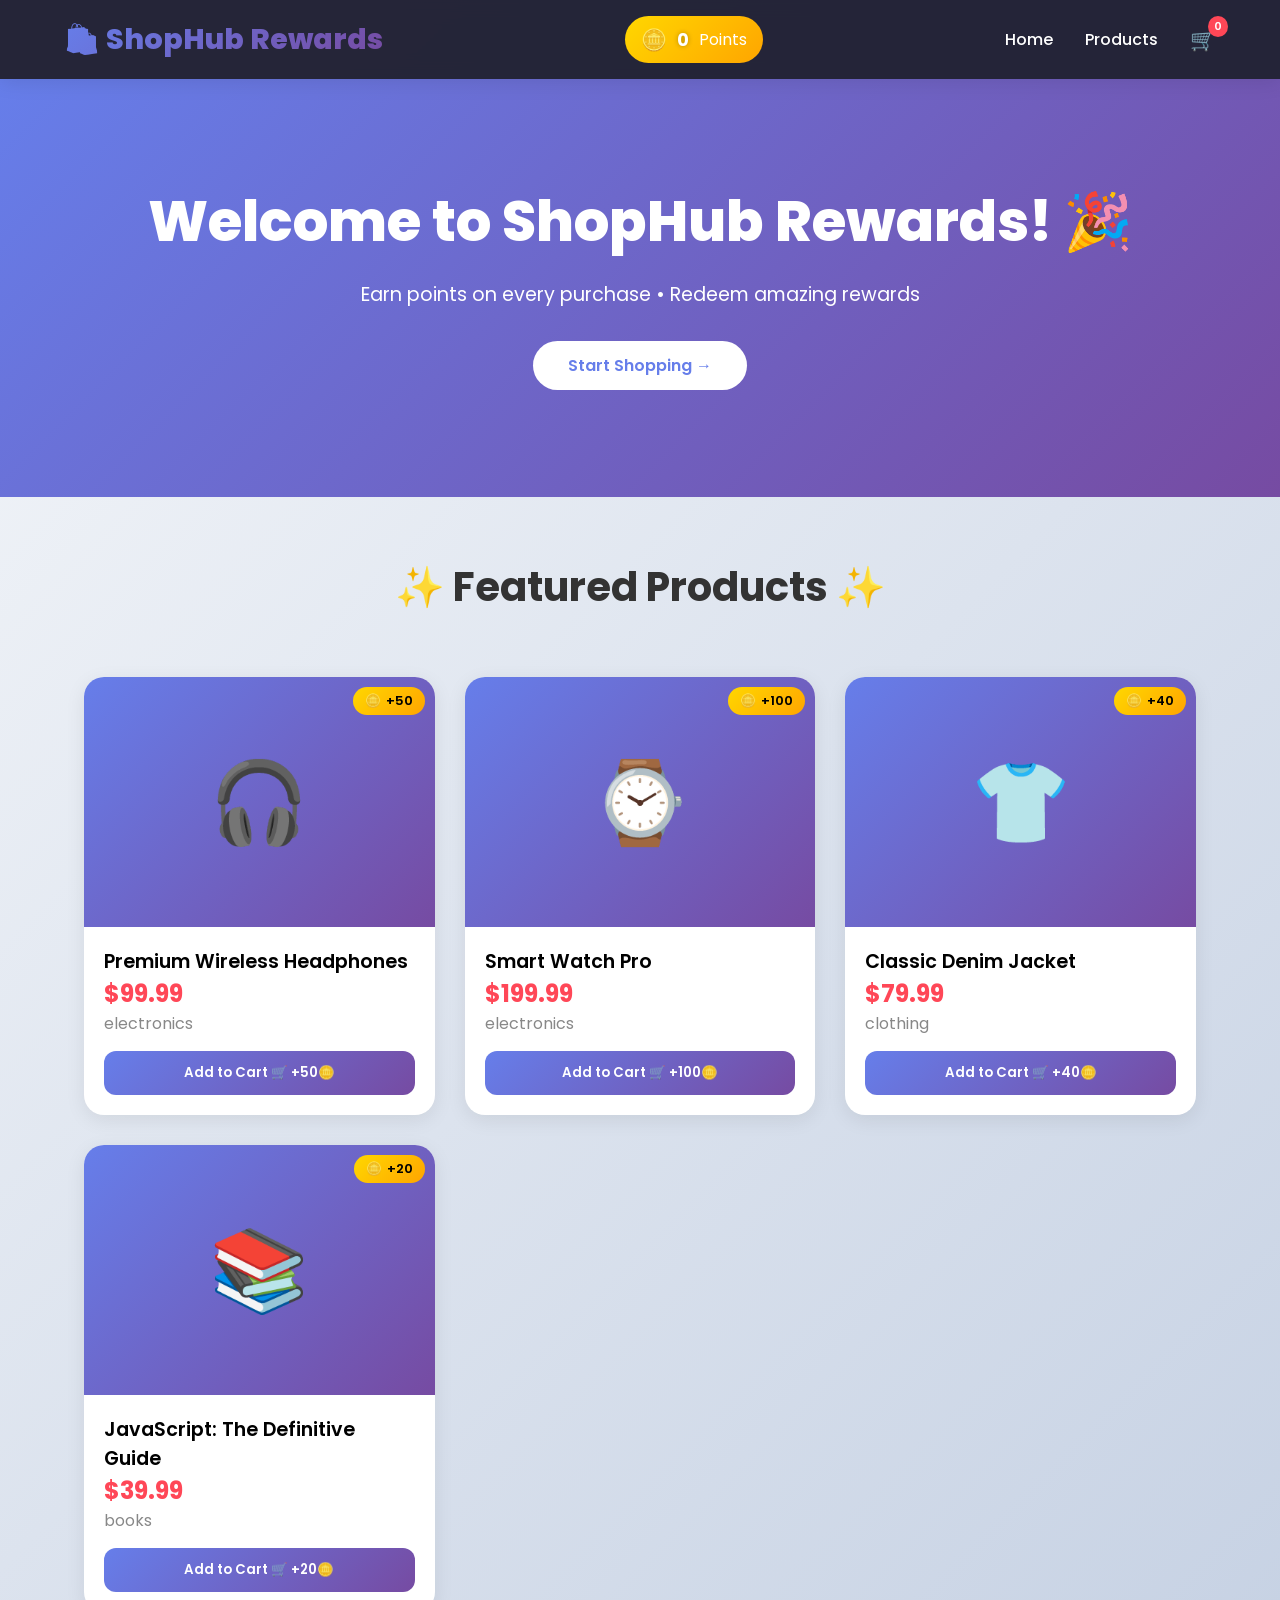
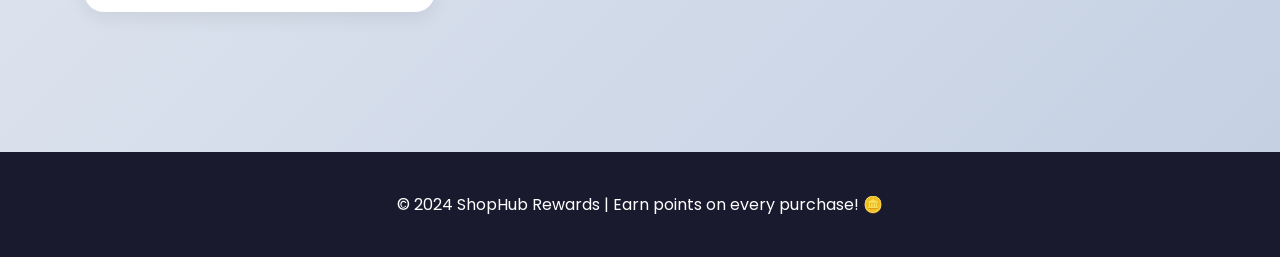
<file: index.html>
<!DOCTYPE html>
<html lang="en">
<head>
    <meta charset="UTF-8">
    <meta name="viewport" content="width=device-width, initial-scale=1.0">
    <title>ShopHub - Rewards E-Commerce Store</title>
    <link href="https://fonts.googleapis.com/css2?family=Poppins:wght@300;400;500;600;700;800;900&display=swap" rel="stylesheet">
    <style>
        * {
            margin: 0;
            padding: 0;
            box-sizing: border-box;
        }

        body {
            font-family: 'Poppins', sans-serif;
            background: linear-gradient(135deg, #f5f7fa 0%, #c3cfe2 100%);
            overflow-x: hidden;
            min-height: 100vh;
        }

        /* Loading Animation */
        .loader {
            position: fixed;
            top: 0;
            left: 0;
            width: 100%;
            height: 100%;
            background: linear-gradient(135deg, #667eea 0%, #764ba2 100%);
            display: flex;
            justify-content: center;
            align-items: center;
            z-index: 9999;
            animation: fadeOut 1s ease 2s forwards;
        }

        .loader-content {
            text-align: center;
        }

        .loader-circle {
            width: 80px;
            height: 80px;
            border: 4px solid rgba(255,255,255,0.3);
            border-top: 4px solid white;
            border-radius: 50%;
            animation: spin 0.8s linear infinite;
            margin: 0 auto 20px;
        }

        .loader-text {
            color: white;
            font-size: 1.2rem;
            font-weight: 600;
            letter-spacing: 2px;
            animation: pulse 1.5s ease infinite;
        }

        @keyframes spin {
            0% { transform: rotate(0deg); }
            100% { transform: rotate(360deg); }
        }

        @keyframes pulse {
            0%, 100% { opacity: 1; transform: scale(1); }
            50% { opacity: 0.7; transform: scale(1.1); }
        }

        @keyframes fadeOut {
            to {
                opacity: 0;
                visibility: hidden;
            }
        }

        /* Navigation */
        .navbar {
            background: rgba(26, 26, 46, 0.95);
            backdrop-filter: blur(10px);
            color: white;
            padding: 1rem 5%;
            display: flex;
            justify-content: space-between;
            align-items: center;
            position: sticky;
            top: 0;
            z-index: 1000;
            box-shadow: 0 2px 20px rgba(0,0,0,0.1);
            animation: slideDown 0.6s ease;
        }

        @keyframes slideDown {
            from {
                transform: translateY(-100%);
                opacity: 0;
            }
            to {
                transform: translateY(0);
                opacity: 1;
            }
        }

        .logo {
            font-size: 1.8rem;
            font-weight: 800;
            background: linear-gradient(135deg, #667eea 0%, #764ba2 100%);
            -webkit-background-clip: text;
            -webkit-text-fill-color: transparent;
            background-clip: text;
            animation: fadeInLeft 0.8s ease;
        }

        .rewards-badge {
            background: linear-gradient(135deg, #FFD700, #FFA500);
            padding: 8px 16px;
            border-radius: 50px;
            display: flex;
            align-items: center;
            gap: 10px;
            cursor: pointer;
            transition: all 0.3s;
            animation: bounceIn 0.8s ease;
        }

        .rewards-badge:hover {
            transform: scale(1.05);
            box-shadow: 0 5px 20px rgba(255,215,0,0.3);
        }

        .coin-icon {
            font-size: 1.3rem;
            animation: rotateCoin 3s linear infinite;
        }

        @keyframes rotateCoin {
            from { transform: rotateY(0deg); }
            to { transform: rotateY(360deg); }
        }

        #reward-points {
            font-weight: 700;
            font-size: 1.1rem;
            color: #fff;
            text-shadow: 0 0 5px rgba(0,0,0,0.3);
        }

        .nav-links {
            display: flex;
            gap: 2rem;
            align-items: center;
        }

        .nav-links a {
            color: white;
            text-decoration: none;
            font-weight: 500;
            transition: all 0.3s;
            position: relative;
        }

        .nav-links a::before {
            content: '';
            position: absolute;
            bottom: -5px;
            left: 0;
            width: 0;
            height: 2px;
            background: linear-gradient(135deg, #667eea 0%, #764ba2 100%);
            transition: width 0.3s ease;
        }

        .nav-links a:hover::before {
            width: 100%;
        }

        .cart-icon {
            position: relative;
            font-size: 1.3rem;
        }

        #cart-count {
            position: absolute;
            top: -8px;
            right: -12px;
            background: #ff4757;
            color: white;
            border-radius: 50%;
            padding: 2px 6px;
            font-size: 11px;
            font-weight: 600;
            animation: pulse 1s ease infinite;
        }

        /* Hero Section */
        .hero {
            background: linear-gradient(135deg, #667eea 0%, #764ba2 100%);
            color: white;
            text-align: center;
            padding: 100px 20px;
            position: relative;
            overflow: hidden;
        }

        .hero::before {
            content: '';
            position: absolute;
            top: -50%;
            left: -50%;
            width: 200%;
            height: 200%;
            background: radial-gradient(circle, rgba(255,255,255,0.1) 1%, transparent 1%);
            background-size: 50px 50px;
            animation: moveBackground 20s linear infinite;
        }

        @keyframes moveBackground {
            from { transform: translate(0, 0); }
            to { transform: translate(50px, 50px); }
        }

        .hero h1 {
            font-size: 3.5rem;
            font-weight: 800;
            margin-bottom: 1rem;
            animation: fadeInUp 0.8s ease;
        }

        .hero p {
            font-size: 1.2rem;
            margin-bottom: 2rem;
            animation: fadeInUp 0.8s ease 0.2s backwards;
        }

        /* Rewards Modal */
        .modal {
            display: none;
            position: fixed;
            top: 0;
            left: 0;
            width: 100%;
            height: 100%;
            background: rgba(0,0,0,0.8);
            z-index: 2000;
            animation: fadeIn 0.3s ease;
        }

        .modal-content {
            position: absolute;
            top: 50%;
            left: 50%;
            transform: translate(-50%, -50%);
            background: white;
            padding: 40px;
            border-radius: 30px;
            max-width: 500px;
            width: 90%;
            text-align: center;
            animation: bounceIn 0.5s ease;
        }

        .reward-item {
            background: linear-gradient(135deg, #FFD700, #FFA500);
            padding: 20px;
            margin: 15px 0;
            border-radius: 15px;
            cursor: pointer;
            transition: all 0.3s;
        }

        .reward-item:hover {
            transform: translateX(10px);
            box-shadow: 0 5px 20px rgba(0,0,0,0.2);
        }

        /* Celebration Effect */
        .celebration {
            position: fixed;
            top: 0;
            left: 0;
            width: 100%;
            height: 100%;
            pointer-events: none;
            z-index: 10000;
        }

        .confetti {
            position: absolute;
            width: 10px;
            height: 10px;
            background: #ff0;
            animation: fall 3s linear forwards;
        }

        @keyframes fall {
            to {
                transform: translateY(100vh) rotate(360deg);
                opacity: 0;
            }
        }

        /* Product Cards with Rewards */
        .product-card {
            background: white;
            border-radius: 20px;
            overflow: hidden;
            box-shadow: 0 5px 20px rgba(0,0,0,0.08);
            transition: all 0.4s cubic-bezier(0.175, 0.885, 0.32, 1.275);
            position: relative;
        }

        .product-card:hover {
            transform: translateY(-10px) scale(1.02);
            box-shadow: 0 20px 40px rgba(0,0,0,0.15);
        }

        .reward-badge {
            position: absolute;
            top: 10px;
            right: 10px;
            background: linear-gradient(135deg, #FFD700, #FFA500);
            padding: 5px 12px;
            border-radius: 20px;
            font-size: 0.8rem;
            font-weight: 600;
            z-index: 10;
            display: flex;
            align-items: center;
            gap: 5px;
            animation: bounceIn 0.5s ease;
        }

        /* Notification */
        .reward-notification {
            position: fixed;
            top: 100px;
            right: 20px;
            background: linear-gradient(135deg, #FFD700, #FFA500);
            color: #333;
            padding: 15px 25px;
            border-radius: 50px;
            font-family: 'Poppins', sans-serif;
            font-weight: 600;
            z-index: 10000;
            animation: slideInRight 0.5s ease, fadeOut 0.5s ease 2s forwards;
            box-shadow: 0 5px 20px rgba(0,0,0,0.2);
            display: flex;
            align-items: center;
            gap: 10px;
        }

        /* Buttons */
        .btn-primary {
            display: inline-block;
            background: white;
            color: #667eea;
            padding: 12px 35px;
            border-radius: 50px;
            text-decoration: none;
            font-weight: 600;
            transition: all 0.3s;
            position: relative;
            overflow: hidden;
            cursor: pointer;
            border: none;
            font-family: 'Poppins', sans-serif;
        }

        .add-to-cart {
            background: linear-gradient(135deg, #667eea 0%, #764ba2 100%);
            color: white;
            border: none;
            padding: 12px;
            width: 100%;
            border-radius: 12px;
            cursor: pointer;
            font-family: 'Poppins', sans-serif;
            font-weight: 600;
            transition: all 0.3s;
        }

        /* Keyframes */
        @keyframes fadeInUp {
            from {
                opacity: 0;
                transform: translateY(30px);
            }
            to {
                opacity: 1;
                transform: translateY(0);
            }
        }

        @keyframes fadeInLeft {
            from {
                opacity: 0;
                transform: translateX(-30px);
            }
            to {
                opacity: 1;
                transform: translateX(0);
            }
        }

        @keyframes fadeInRight {
            from {
                opacity: 0;
                transform: translateX(30px);
            }
            to {
                opacity: 1;
                transform: translateX(0);
            }
        }

        @keyframes slideInRight {
            from {
                opacity: 0;
                transform: translateX(100px);
            }
            to {
                opacity: 1;
                transform: translateX(0);
            }
        }

        @keyframes bounceIn {
            0% {
                opacity: 0;
                transform: scale(0.3);
            }
            50% {
                opacity: 0.9;
                transform: scale(1.05);
            }
            80% {
                transform: scale(0.95);
            }
            100% {
                opacity: 1;
                transform: scale(1);
            }
        }

        @keyframes fadeIn {
            from { opacity: 0; }
            to { opacity: 1; }
        }

        .products-grid {
            display: grid;
            grid-template-columns: repeat(auto-fill, minmax(280px, 1fr));
            gap: 30px;
            max-width: 1200px;
            margin: 0 auto;
            padding: 20px;
        }

        .products-section {
            padding: 60px 5%;
        }

        .products-section h2 {
            text-align: center;
            font-size: 2.5rem;
            font-weight: 700;
            margin-bottom: 40px;
            color: #333;
        }

        .filters {
            text-align: center;
            margin-bottom: 40px;
        }

        .filter-btn {
            background: #e0e0e0;
            border: none;
            padding: 10px 28px;
            margin: 0 8px;
            border-radius: 50px;
            cursor: pointer;
            font-family: 'Poppins', sans-serif;
            font-weight: 500;
            transition: all 0.3s;
        }

        .filter-btn.active {
            background: linear-gradient(135deg, #667eea 0%, #764ba2 100%);
            color: white;
        }

        .page {
            display: none;
        }

        .page.active {
            display: block;
            animation: fadeIn 0.5s ease;
        }

        footer {
            background: #1a1a2e;
            color: white;
            text-align: center;
            padding: 40px;
            margin-top: 60px;
        }

        @media (max-width: 768px) {
            .navbar {
                flex-direction: column;
                gap: 15px;
            }
            .hero h1 {
                font-size: 2rem;
            }
        }
    </style>
</head>
<body>
    <!-- Loading Animation -->
    <div class="loader">
        <div class="loader-content">
            <div class="loader-circle"></div>
            <div class="loader-text">✨ SHOPHUB REWARDS ✨</div>
        </div>
    </div>

    <!-- Navigation -->
    <nav class="navbar">
        <div class="logo">🛍️ ShopHub Rewards</div>
        <div class="rewards-badge" onclick="showRewardsModal()">
            <span class="coin-icon">🪙</span>
            <span id="reward-points">0</span>
            <span>Points</span>
        </div>
        <div class="nav-links">
            <a href="#" onclick="showPage('home')">Home</a>
            <a href="#" onclick="showPage('products')">Products</a>
            <a href="#" onclick="showPage('cart')" class="cart-icon">
                🛒 <span id="cart-count">0</span>
            </a>
        </div>
    </nav>

    <!-- Rewards Modal -->
    <div id="rewards-modal" class="modal">
        <div class="modal-content">
            <h2 style="margin-bottom: 20px;">🎁 Reward Store 🎁</h2>
            <p style="margin-bottom: 20px;">You have <strong id="modal-points">0</strong> points</p>
            <div class="reward-item" onclick="redeemReward('10% OFF Coupon', 100)">
                <strong>🎫 10% OFF Coupon</strong>
                <p>Get 10% discount on next purchase</p>
                <small>Cost: 100 points</small>
            </div>
            <div class="reward-item" onclick="redeemReward('Free Shipping', 200)">
                <strong>🚚 Free Shipping</strong>
                <p>Free shipping on your next order</p>
                <small>Cost: 200 points</small>
            </div>
            <div class="reward-item" onclick="redeemReward('$20 Gift Card', 500)">
                <strong>💝 $20 Gift Card</strong>
                <p>$20 credit for any purchase</p>
                <small>Cost: 500 points</small>
            </div>
            <div class="reward-item" onclick="redeemReward('VIP Membership', 1000)">
                <strong>👑 VIP Membership</strong>
                <p>Exclusive deals and offers</p>
                <small>Cost: 1000 points</small>
            </div>
            <button class="btn-primary" onclick="closeModal()" style="margin-top: 20px;">Close</button>
        </div>
    </div>

    <!-- Home Page -->
    <div id="home-page" class="page active">
        <div class="hero">
            <h1>Welcome to ShopHub Rewards! 🎉</h1>
            <p>Earn points on every purchase • Redeem amazing rewards</p>
            <a href="#" onclick="showPage('products')" class="btn-primary">Start Shopping →</a>
        </div>
        
        <div class="products-section">
            <h2>✨ Featured Products ✨</h2>
            <div class="products-grid" id="featured-products"></div>
        </div>
    </div>

    <!-- Products Page -->
    <div id="products-page" class="page">
        <div class="products-section">
            <h2>All Products</h2>
            <div class="filters">
                <button class="filter-btn active" onclick="filterProducts('all')">All</button>
                <button class="filter-btn" onclick="filterProducts('electronics')">Electronics</button>
                <button class="filter-btn" onclick="filterProducts('clothing')">Clothing</button>
                <button class="filter-btn" onclick="filterProducts('books')">Books</button>
            </div>
            <div class="products-grid" id="all-products"></div>
        </div>
    </div>

    <!-- Cart Page -->
    <div id="cart-page" class="page">
        <div class="products-section">
            <h2>Shopping Cart</h2>
            <div id="cart-content"></div>
        </div>
    </div>

    <footer>
        <p>© 2024 ShopHub Rewards | Earn points on every purchase! 🪙</p>
    </footer>

    <script>
        // Product Data
        const products = [
            { id: 1, name: "Premium Wireless Headphones", price: 99.99, category: "electronics", icon: "🎧", featured: true, points: 50 },
            { id: 2, name: "Smart Watch Pro", price: 199.99, category: "electronics", icon: "⌚", featured: true, points: 100 },
            { id: 3, name: "Classic Denim Jacket", price: 79.99, category: "clothing", icon: "👕", featured: true, points: 40 },
            { id: 4, name: "JavaScript: The Definitive Guide", price: 39.99, category: "books", icon: "📚", featured: true, points: 20 },
            { id: 5, name: "Wireless Gaming Mouse", price: 49.99, category: "electronics", icon: "🖱️", featured: false, points: 25 },
            { id: 6, name: "Running Shoes", price: 89.99, category: "clothing", icon: "👟", featured: false, points: 45 },
            { id: 7, name: "4K Action Camera", price: 299.99, category: "electronics", icon: "📷", featured: false, points: 150 },
            { id: 8, name: "Cotton T-Shirt", price: 24.99, category: "clothing", icon: "👕", featured: false, points: 12 },
            { id: 9, name: "Python Crash Course", price: 34.99, category: "books", icon: "📖", featured: false, points: 17 },
            { id: 10, name: "Bluetooth Speaker", price: 79.99, category: "electronics", icon: "🔊", featured: false, points: 40 }
        ];

        // Reward System
        let rewardPoints = parseInt(localStorage.getItem('rewardPoints')) || 0;
        let activeCoupon = localStorage.getItem('activeCoupon') || null;

        function updateRewardPoints() {
            document.getElementById('reward-points').textContent = rewardPoints;
            if (document.getElementById('modal-points')) {
                document.getElementById('modal-points').textContent = rewardPoints;
            }
            localStorage.setItem('rewardPoints', rewardPoints);
        }

        function addRewardPoints(points) {
            rewardPoints += points;
            updateRewardPoints();
            
            // Show reward notification
            showRewardNotification(`+${points} points earned! 🪙`);
            
            // Create celebration effect
            createConfetti();
        }

        function showRewardNotification(message) {
            const notification = document.createElement('div');
            notification.className = 'reward-notification';
            notification.innerHTML = `🎉 ${message}`;
            document.body.appendChild(notification);
            setTimeout(() => notification.remove(), 2500);
        }

        function createConfetti() {
            for (let i = 0; i < 50; i++) {
                const confetti = document.createElement('div');
                confetti.className = 'confetti';
                confetti.style.left = Math.random() * 100 + '%';
                confetti.style.background = `hsl(${Math.random() * 360}, 100%, 50%)`;
                confetti.style.animationDelay = Math.random() * 2 + 's';
                document.body.appendChild(confetti);
                setTimeout(() => confetti.remove(), 3000);
            }
        }

        function showRewardsModal() {
            document.getElementById('rewards-modal').style.display = 'block';
            document.getElementById('modal-points').textContent = rewardPoints;
        }

        function closeModal() {
            document.getElementById('rewards-modal').style.display = 'none';
        }

        function redeemReward(rewardName, cost) {
            if (rewardPoints >= cost) {
                rewardPoints -= cost;
                updateRewardPoints();
                
                if (rewardName === '10% OFF Coupon') {
                    activeCoupon = '10% OFF';
                    localStorage.setItem('activeCoupon', activeCoupon);
                    showRewardNotification(`🎫 ${rewardName} activated! 10% off your next purchase!`);
                } else if (rewardName === 'Free Shipping') {
                    activeCoupon = 'FREE SHIPPING';
                    localStorage.setItem('activeCoupon', activeCoupon);
                    showRewardNotification(`🚚 ${rewardName} activated! Free shipping on next order!`);
                } else {
                    showRewardNotification(`🎁 ${rewardName} redeemed successfully!`);
                }
                
                createConfetti();
                closeModal();
            } else {
                alert(`Not enough points! You need ${cost - rewardPoints} more points.`);
            }
        }

        // Cart
        let cart = JSON.parse(localStorage.getItem('cart')) || [];

        function updateCartCount() {
            const total = cart.reduce((sum, item) => sum + item.quantity, 0);
            document.getElementById('cart-count').textContent = total;
        }

        function saveCart() {
            localStorage.setItem('cart', JSON.stringify(cart));
            updateCartCount();
        }

        function addToCart(productId) {
            const product = products.find(p => p.id === productId);
            const existingItem = cart.find(item => item.id === productId);
            
            if (existingItem) {
                existingItem.quantity++;
            } else {
                cart.push({ ...product, quantity: 1 });
            }
            
            saveCart();
            
            // Add reward points when adding to cart
            addRewardPoints(product.points);
            
            const notification = document.createElement('div');
            notification.textContent = `✓ ${product.name} added! +${product.points} points!`;
            notification.style.cssText = `
                position: fixed;
                top: 80px;
                right: 20px;
                background: linear-gradient(135deg, #667eea 0%, #764ba2 100%);
                color: white;
                padding: 12px 24px;
                border-radius: 12px;
                font-family: 'Poppins', sans-serif;
                font-weight: 500;
                z-index: 10000;
                animation: slideInRight 0.5s ease, fadeOut 0.5s ease 2s forwards;
                box-shadow: 0 5px 20px rgba(0,0,0,0.2);
            `;
            document.body.appendChild(notification);
            setTimeout(() => notification.remove(), 2500);
        }

        function displayProducts(containerId, productList) {
            const container = document.getElementById(containerId);
            if (!container) return;
            
            container.innerHTML = productList.map(product => `
                <div class="product-card">
                    <div class="reward-badge">
                        <span>🪙</span> +${product.points}
                    </div>
                    <div class="product-image" style="height: 250px; background: linear-gradient(135deg, #667eea 0%, #764ba2 100%); display: flex; align-items: center; justify-content: center; font-size: 5rem;">
                        ${product.icon}
                    </div>
                    <div class="product-info" style="padding: 20px;">
                        <h3 class="product-title" style="font-size: 1.2rem; font-weight: 600;">${product.name}</h3>
                        <div class="product-price" style="font-size: 1.5rem; color: #ff4757; font-weight: 700;">$${product.price.toFixed(2)}</div>
                        <div class="product-category" style="color: #888; margin-bottom: 15px;">${product.category}</div>
                        <button class="add-to-cart" onclick="addToCart(${product.id})">
                            Add to Cart 🛒 +${product.points}🪙
                        </button>
                    </div>
                </div>
            `).join('');
        }

        function displayFeatured() {
            const featured = products.filter(p => p.featured);
            displayProducts('featured-products', featured);
        }

        let currentFilter = 'all';
        function filterProducts(category) {
            currentFilter = category;
            document.querySelectorAll('.filter-btn').forEach(btn => {
                if (btn.textContent.toLowerCase() === category || (category === 'all' && btn.textContent === 'All')) {
                    btn.classList.add('active');
                } else {
                    btn.classList.remove('active');
                }
            });
            const filtered = category === 'all' ? products : products.filter(p => p.category === category);
            displayProducts('all-products', filtered);
        }

        function displayCart() {
            const cartContent = document.getElementById('cart-content');
            
            if (cart.length === 0) {
                cartContent.innerHTML = `
                    <div style="text-align: center; padding: 80px; background: white; border-radius: 20px;">
                        <div style="font-size: 5rem;">🛒</div>
                        <h3 style="margin: 20px 0;">Your cart is empty</h3>
                        <a href="#" onclick="showPage('products')" class="btn-primary">Start Shopping & Earn Points! 🪙</a>
                    </div>
                `;
                return;
            }
            
            let subtotal = cart.reduce((sum, item) => sum + (item.price * item.quantity), 0);
            let discount = 0;
            
            if (activeCoupon === '10% OFF') {
                discount = subtotal * 0.1;
            }
            
            const tax = (subtotal - discount) * 0.1;
            let shipping = subtotal > 100 ? 0 : 10;
            
            if (activeCoupon === 'FREE SHIPPING') {
                shipping = 0;
            }
            
            const total = subtotal - discount + tax + shipping;
            
            cartContent.innerHTML = `
                <div style="display: grid; grid-template-columns: 1fr 350px; gap: 30px;">
                    <div style="background: white; border-radius: 20px; padding: 20px;">
                        ${cart.map(item => `
                            <div style="display: grid; grid-template-columns: auto 1fr auto auto; gap: 20px; align-items: center; padding: 20px; border-bottom: 1px solid #eee;">
                                <div style="width: 80px; height: 80px; background: linear-gradient(135deg, #667eea 0%, #764ba2 100%); border-radius: 12px; display: flex; align-items: center; justify-content: center; font-size: 2rem;">${item.icon}</div>
                                <div>
                                    <h3>${item.name}</h3>
                                    <div style="color: #ff4757; font-weight: 700;">$${item.price.toFixed(2)}</div>
                                    <small style="color: #FFD700;">+${item.points} points each</small>
                                </div>
                                <div style="display: flex; align-items: center; gap: 10px;">
                                    <button class="quantity-btn" onclick="updateQuantity(${item.id}, -1)" style="background: #f0f0f0; border: none; width: 35px; height: 35px; border-radius: 10px; cursor: pointer;">-</button>
                                    <span style="min-width: 30px; text-align: center; font-weight: 600;">${item.quantity}</span>
                                    <button class="quantity-btn" onclick="updateQuantity(${item.id}, 1)" style="background: #f0f0f0; border: none; width: 35px; height: 35px; border-radius: 10px; cursor: pointer;">+</button>
                                </div>
                                <button class="remove-btn" onclick="removeFromCart(${item.id})" style="background: #ff4757; color: white; border: none; padding: 8px 18px; border-radius: 10px; cursor: pointer;">Remove</button>
                            </div>
                        `).join('')}
                    </div>
                    <div style="background: white; border-radius: 20px; padding: 25px; height: fit-content; position: sticky; top: 100px;">
                        <h3>Order Summary</h3>
                        ${activeCoupon ? `<div style="background: #FFD700; padding: 10px; border-radius: 10px; margin: 10px 0; text-align: center;">
                            🎉 ${activeCoupon} Applied!
                        </div>` : ''}
                        <div style="display: flex; justify-content: space-between; margin: 15px 0;">
                            <span>Subtotal:</span>
                            <span>$${subtotal.toFixed(2)}</span>
                        </div>
                        ${discount > 0 ? `
                        <div style="display: flex; justify-content: space-between; margin: 15px 0; color: green;">
                            <span>Discount:</span>
                            <span>-$${discount.toFixed(2)}</span>
                        </div>
                        ` : ''}
                        <div style="display: flex; justify-content: space-between; margin: 15px 0;">
                            <span>Tax (10%):</span>
                            <span>$${tax.toFixed(2)}</span>
                        </div>
                        <div style="display: flex; justify-content: space-between; margin: 15px 0;">
                            <span>Shipping:</span>
                            <span>${shipping === 0 ? 'Free' : '$' + shipping.toFixed(2)}</span>
                        </div>
                        <div style="display: flex; justify-content: space-between; margin-top: 15px; padding-top: 15px; border-top: 2px solid #eee; font-size: 1.2rem; font-weight: 700;">
                            <span>Total:</span>
                            <span style="color: #ff4757;">$${total.toFixed(2)}</span>
                        </div>
                        <div style="margin-top: 20px; background: linear-gradient(135deg, #FFD700, #FFA500); padding: 15px; border-radius: 10px; text-align: center;">
                            <div>🪙 Points to earn: ${cart.reduce((sum, item) => sum + (item.points * item.quantity), 0)}</div>
                        </div>
                        <button class="btn-primary" onclick="checkout()" style="width: 100%; margin-top: 20px;">
                            Checkout & Earn Points! 🪙
                        </button>
                    </div>
                </div>
            `;
        }

        function updateQuantity(productId, change) {
            const item = cart.find(i => i.id === productId);
            if (item) {
                const newQuantity = item.quantity + change;
                if (newQuantity <= 0) {
                    removeFromCart(productId);
                } else {
                    item.quantity = newQuantity;
                    saveCart();
                    displayCart();
                }
            }
        }

        function removeFromCart(productId) {
            cart = cart.filter(item => item.id !== productId);
            saveCart();
            displayCart();
        }

        function checkout() {
            if (cart.length === 0) {
                alert('Your cart is empty!');
                return;
            }
            
            const totalPoints = cart.reduce((sum, item) => sum + (item.points * item.quantity), 0);
            const subtotal = cart.reduce((sum, item) => sum + (item.price * item.quantity), 0);
            
            addRewardPoints(totalPoints);
            createConfetti();
            
            alert(`🎉 Thank you for your purchase!\n\nTotal: $${subtotal.toFixed(2)}\nPoints Earned: +${totalPoints} 🪙\n\nTotal Points: ${rewardPoints}`);
            
            cart = [];
            activeCoupon = null;
            localStorage.removeItem('activeCoupon');
            saveCart();
            displayCart();
            showPage('home');
        }

        function showPage(pageName) {
            document.querySelectorAll('.page').forEach(page => {
                page.classList.remove('active');
            });
            
            if (pageName === 'home') {
                document.getElementById('home-page').classList.add('active');
                displayFeatured();
            } else if (pageName === 'products') {
                document.getElementById('products-page').classList.add('active');
                filterProducts(currentFilter);
            } else if (pageName === 'cart') {
                document.getElementById('cart-page').classList.add('active');
                displayCart();
            }
        }

        // Initialize
        displayFeatured();
        updateCartCount();
        updateRewardPoints();
    </script>
</body>
</html>
</file>
